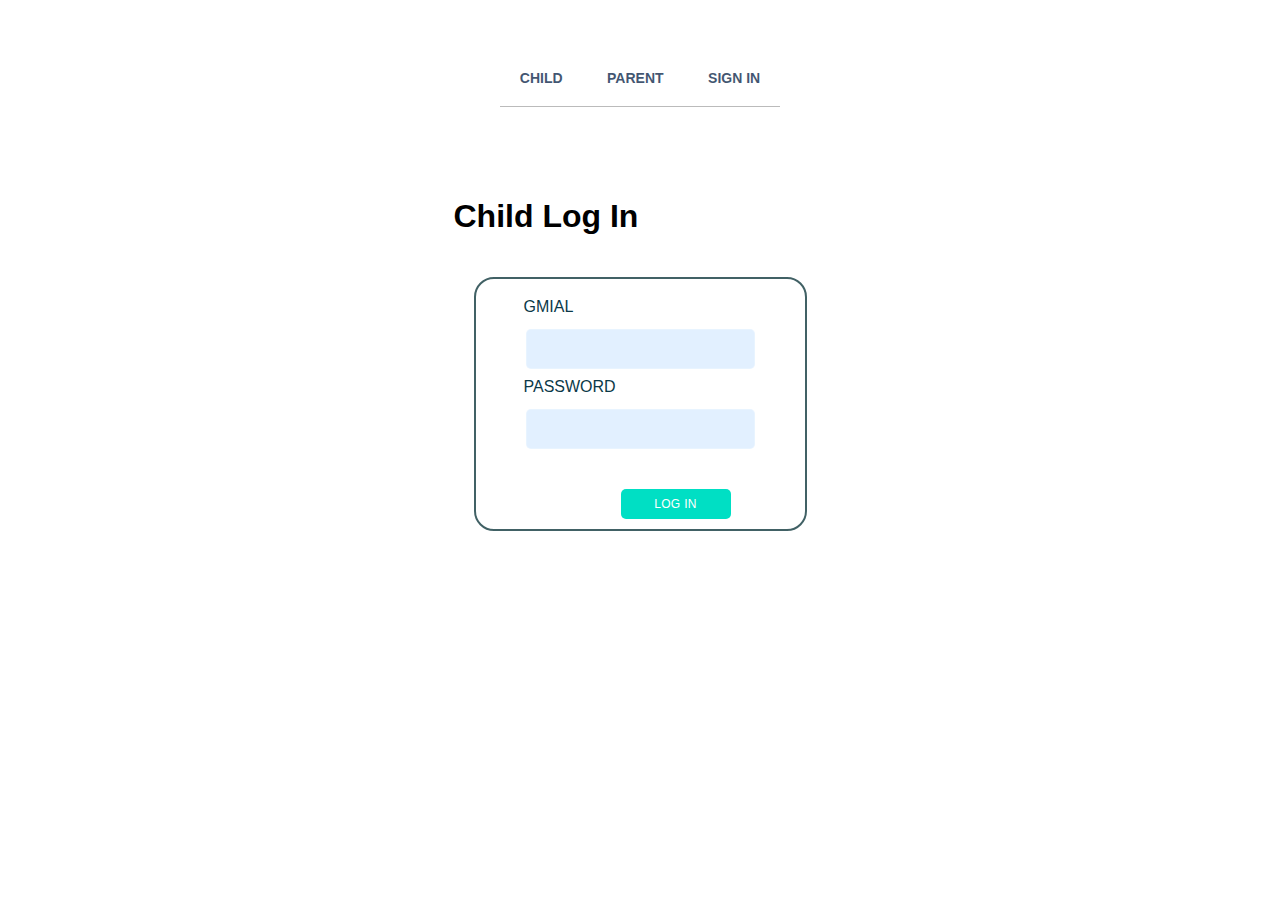
<file: child-login.html>
<!DOCTYPE html>
<html lang="en">

<head>
    <meta charset="UTF-8">
    <meta name="viewport" content="width=device-width, initial-scale=1.0">
    <title>Child Log In</title>
    <link rel="stylesheet" href="/styles.css">
</head>

<body>
    <header>


        <div class="navbar">
            <a class="nav-link nav-link-ltr" href="/index.html">child</a>
            <a class="nav-link nav-link-ltr" href="/parent.html">parent</a>
            <a class="nav-link nav-link-ltr" href="/child-signin.html">sign in </a>
        </div>


        </div>
    </header>

    <main>
        <section class="form-section">
            <h1>Child Log In</h1>


            <form id="childLoginForm">
                <div class="pers">
                    <div class="emai sign ">
                        <input type="email" name="email" required="required" id="childLoginEmail">
                        <span for="email" for="childLoginEmail">gmial</span>
                    </div>
                    <div class="password sign">
                        <input type="password" name="password" required="required" id="childLoginPassword">
                        <span for="childLoginPassword">password</span>
                    </div>
                    <button type="submit" class="submit-button">
                        log in
                    </button>

                </div>
            </form>
        </section>
    </main>

    <script src="/script.js"></script>
</body>

</html>
</file>
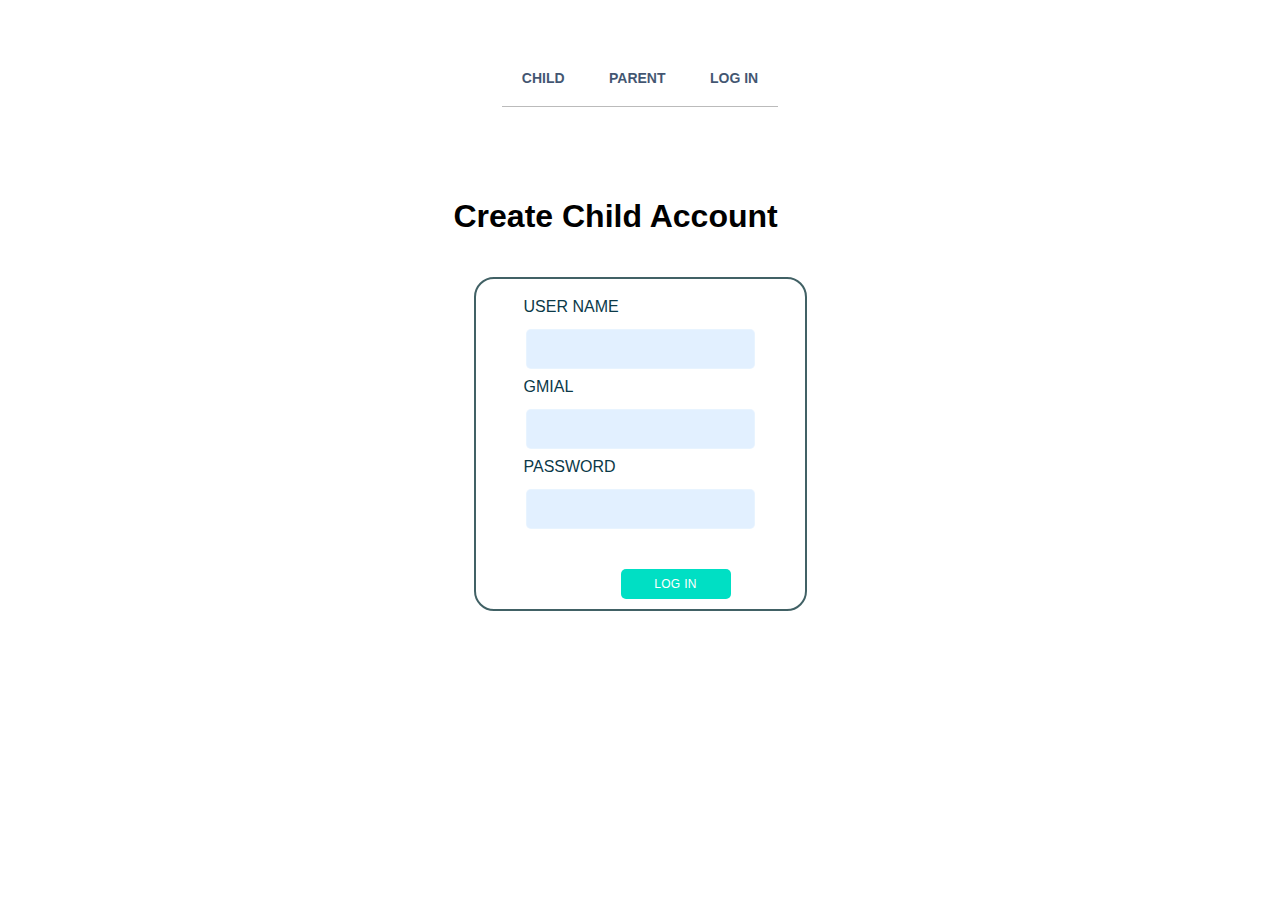
<file: child-signin.html>
<!DOCTYPE html>
<html lang="en">

<head>
    <meta charset="UTF-8">
    <meta name="viewport" content="width=device-width, initial-scale=1.0">
    <title>Child Sign In</title>
    <link rel="stylesheet" href="/styles.css">
</head>

<body>
    <header>
        <div class="navbar">
            <a class="nav-link nav-link-ltr" href="/index.html">child</a>
            <a class="nav-link nav-link-ltr" href="/parent.html">parent</a>
            <a class="nav-link nav-link-ltr" href="/child-login.html">log in </a>
        </div>
    </header>

    <main>
        <section class="form-section">
            <h1>Create Child Account</h1>
        
        
        
        
        
        
        





            <form id="childSignInForm">
                <div class="pers">
                        <div class="username sign ">
                            <input type="user name" name="user name" required="required" id="childName">
                            <span for="user name" >user name</span>
                        </div>
                        <div class="emai sign ">
                            <input type="email" name="email" required="required" id="childEmail" >
                            <span for="email" for="parentLoginEmail">gmial</ span>
                        </div>

                        <div class="password sign">
                            <input type="password" name="password" required="required" id="childPassword">
                            <span for="parentLoginPassword">password
                                </span>
                        </div>
                        <button type="submit" class="submit-button">
                            log in
                        </button>
                
                </div>
                    </form>
        </section>
    </main>

    <script src="/script.js"></script>
</body>

</html>
</file>
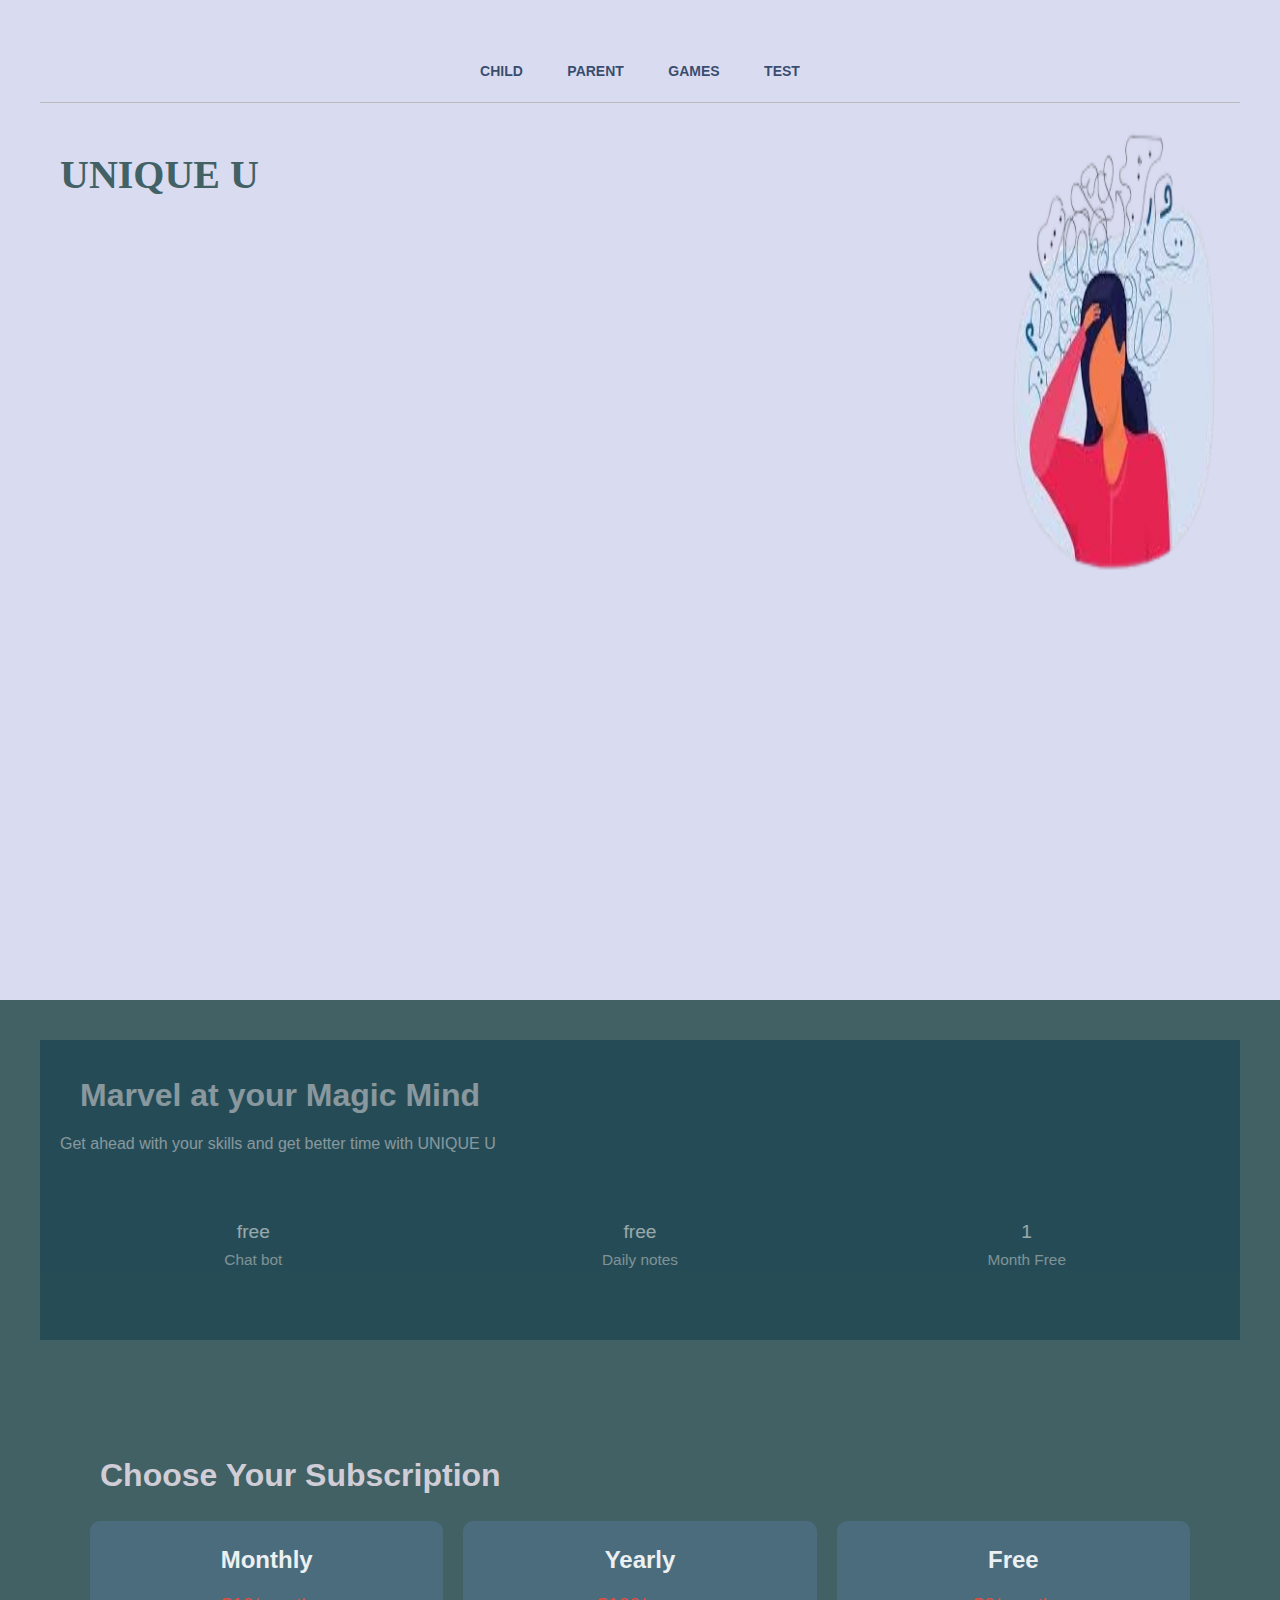
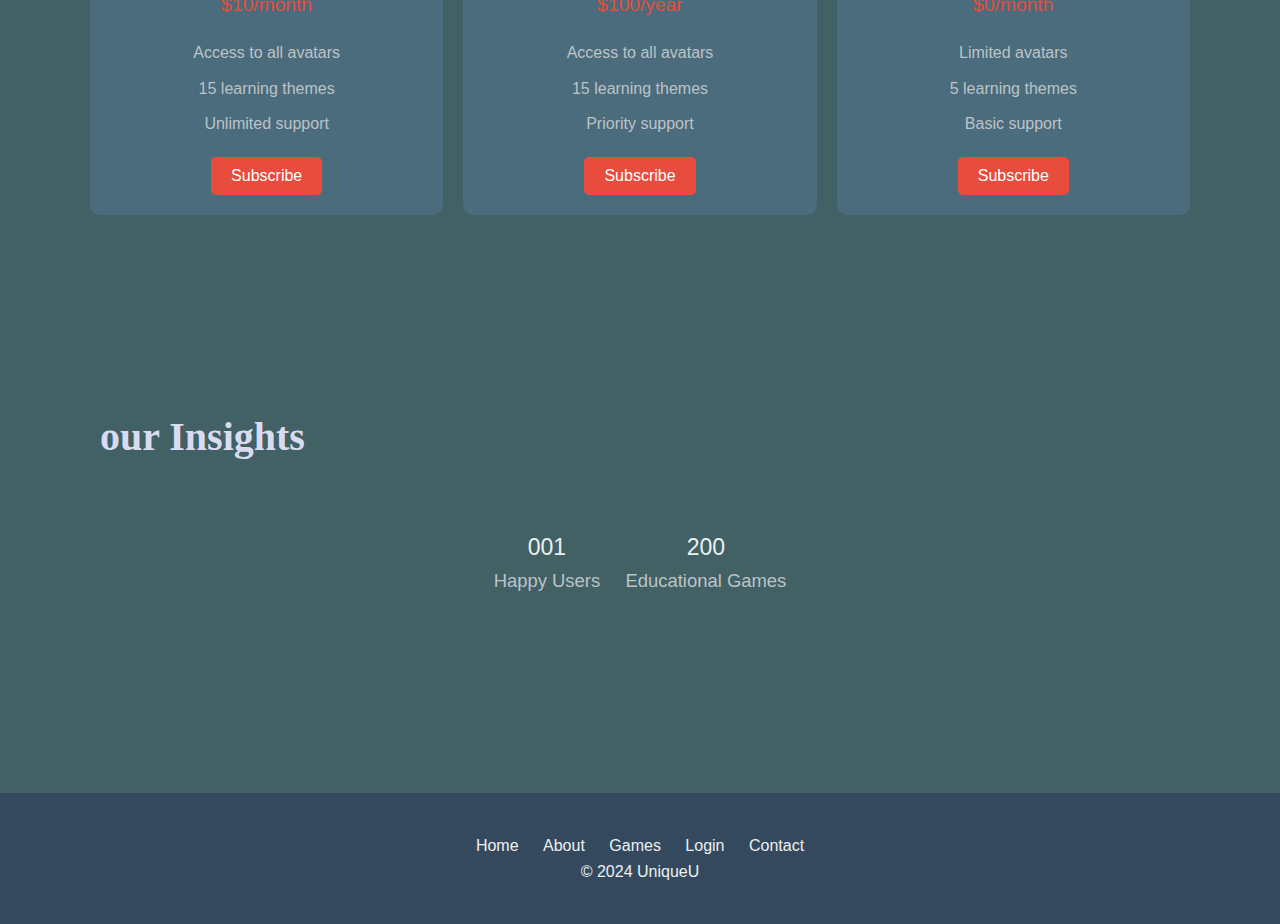
<file: home.html>
<!DOCTYPE html>
<html lang="en">

<head>
    <meta charset="UTF-8">
    <meta name="viewport" content="width=device-width, initial-scale=1.0">
    <title>UniqueU</title>
    <link rel="stylesheet" href="home style.css">
</head>

<body>
    <header>

        <div class="navbar">
            <a class="nav-link nav-link-ltr" href="/index.html">child</a>
            <a class="nav-link nav-link-ltr" href="/parent.html">parent</a>
            <a class="nav-link nav-link-ltr" href="#">Games</a>
            <a class="nav-link nav-link-ltr" href="#">test</a>
        </div>


        <h1>UNIQUE U </h1>
        <img src="/images-removebg-preview.png" alt="">
    </header>
    <main>
        <section class="intro">
            <h2>Marvel at your Magic Mind</h2>
            <p>Get ahead with your skills and get better time with UNIQUE U </p>
            <div class="stats">
                <div>free <span>Chat bot</span></div>
                <div>free <span>Daily notes</span></div>
                <div>1 <span>Month Free</span></div>
            </div>
        </section>
        <section class="subscription-selection">
            <h2>Choose Your Subscription</h2>
            <div class="subscriptions">
                <div class="card">
                    <h3>Monthly</h3>
                    <p>$10/month</p>
                    <ul>
                        <li>Access to all avatars</li>
                        <li>15 learning themes</li>
                        <li>Unlimited support</li>
                    </ul>
                    <button class="subscribe">Subscribe</button>
                </div>
                <div class="card">
                    <h3>Yearly</h3>
                    <p>$100/year</p>
                    <ul>
                        <li>Access to all avatars</li>
                        <li>15 learning themes</li>
                        <li>Priority support</li>
                    </ul>
                    <button class="subscribe">Subscribe</button>
                </div>
                <div class="card">
                    <h3>Free</h3>
                    <p>$0/month</p>
                    <ul>
                        <li>Limited avatars</li>
                        <li>5 learning themes</li>
                        <li>Basic support</li>
                    </ul>
                    <button class="subscribe">Subscribe</button>
                </div>
            </div>
        </section>
        <section class="stats-summary">
            <h1>
                our Insights
            </h1>
            <div>
                <div>001 <span>Happy Users</span></div>
                <div>200 <span>Educational Games</span></div>
            </div>
        </section>
    </main>
    <footer>
        <nav>
            <ul>
                <li>Home</li>
                <li>About</li>
                <li>Games</li>
                <li>Login</li>
                <li>Contact</li>
            </ul>
        </nav>
        <p>&copy; 2024 UniqueU</p>
    </footer>
</body>

</html>
</file>
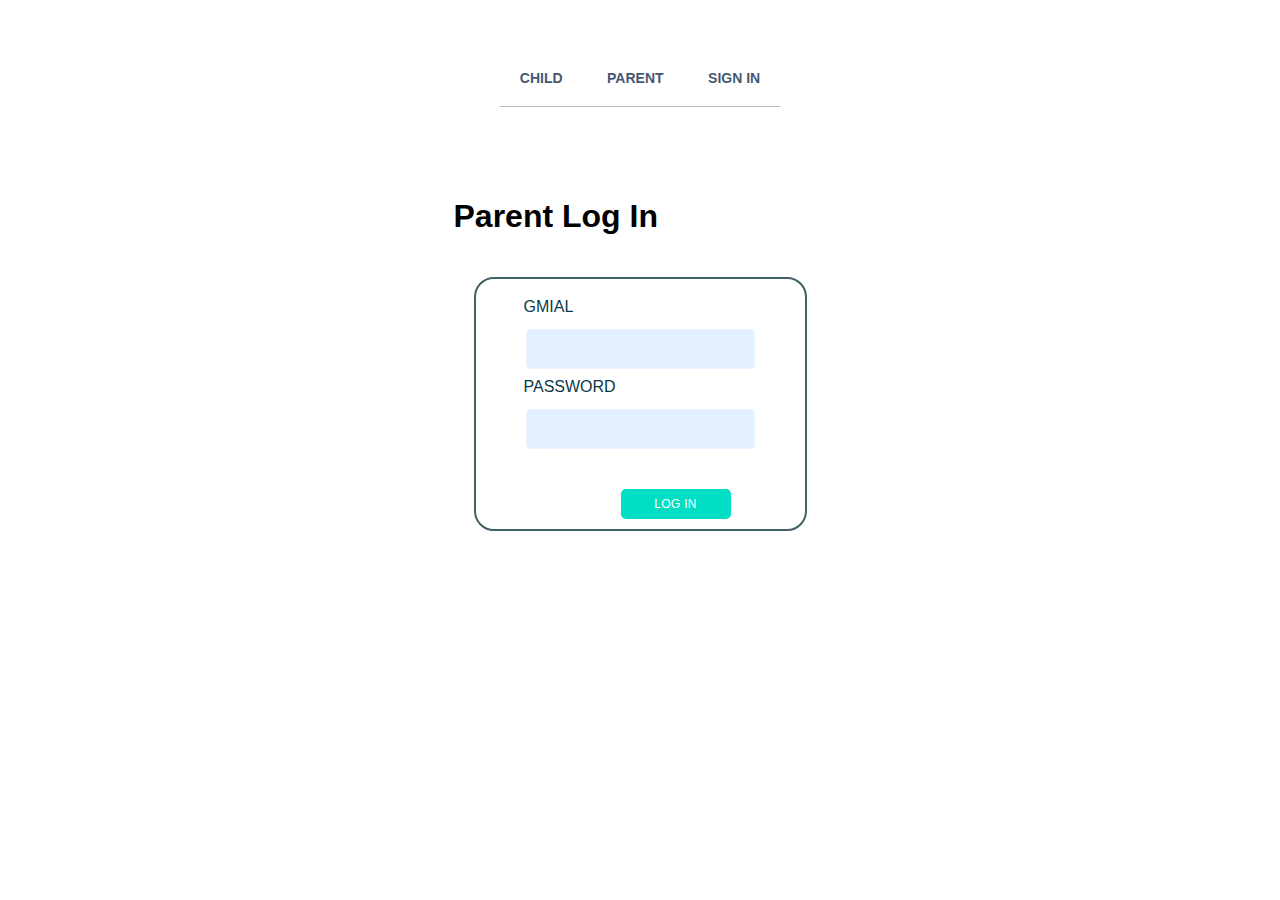
<file: parent-login.html>
<!DOCTYPE html>
<html lang="en">

<head>
  <meta charset="UTF-8">
  <meta name="viewport" content="width=device-width, initial-scale=1.0">
  <title>Parent Log In</title>
  <link rel="stylesheet" href="/styles.css">
</head>

<body>
  <header>



    <div class="navbar">
      <a class="nav-link nav-link-ltr" href="/index.html">child</a>
      <a class="nav-link nav-link-ltr" href="/parent.html">parent</a>
      <a class="nav-link nav-link-ltr" href="/parent-signin.html">sign in </a>
    </div>



  </header>

  <main>
    <section class="form-section">
      <h1>Parent Log In</h1>
      <form id="parentLoginForm" >
        <div class="pers">
    
          
            <div class="emai sign ">
              <input type="email" name="email" required="required" id="parentLoginEmail">
              <span for="email" for="parentLoginEmail">gmial</span>
            </div>
            <div class="password sign">
              <input type="password" name="password" required="required" id="parentLoginPassword">
              <span for="parentLoginPassword">password</span>
            </div>
            <button type="submit" class="submit-button">
              log in
            </button>
        
        </div>
      </form>

    </section>
  </main>

  <script src="/script.js"></script>
</body>

</html>
</file>
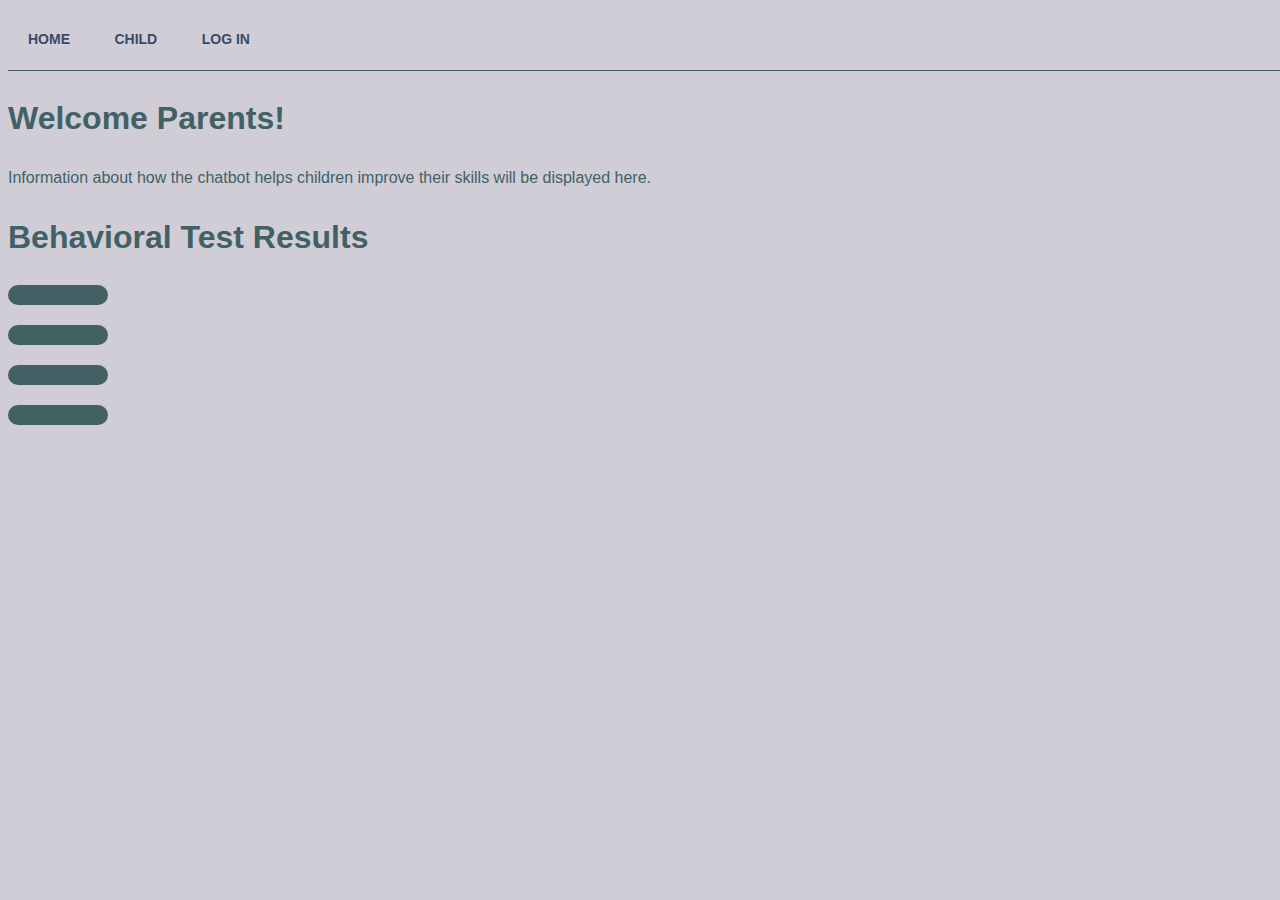
<file: parent.html>
<!DOCTYPE html>
<html lang="en">

<head>
    <meta charset="UTF-8">
    <meta name="viewport" content="width=device-width, initial-scale=1.0">
    <title>Parent Page</title>
    <link rel="stylesheet" href="parentStyle.css">
</head>

<body>
    <header>


        <div class="navbar">
            <a class="nav-link nav-link-ltr" href="/index.html"> home </a>
            <a class="nav-link nav-link-ltr" href="/index.html">child </a>

            <a class="nav-link nav-link-ltr" href="/parent-login.html">log in </a>


        </div>







    </header>

    <main>
        












<div class="container">
    <h1>Welcome Parents!</h1>
    <p>Information about how the chatbot helps children improve their skills will be displayed here.</p>
    <h1>Behavioral Test Results</h1>
    <div class="results-container">
        <div class="result">
            <h2 id="q1-result"></h2>
            <div class="line1"></div>
        </div>
        <div class="result">
            <h2 id="q2-result"></h2>
            <div class="line2"></div>
        </div>
        <div class="result">
            <h2 id="q3-result"></h2>
            <div class="line3"></div>
        </div>
        <div class="result">
            <h2 id="q4-result"></h2>
            <div class="line4"></div>
        </div>
    </div>
</div>








            </section>
    </main>

    <script src="/result.js"></script>
</body>

</html>
</file>
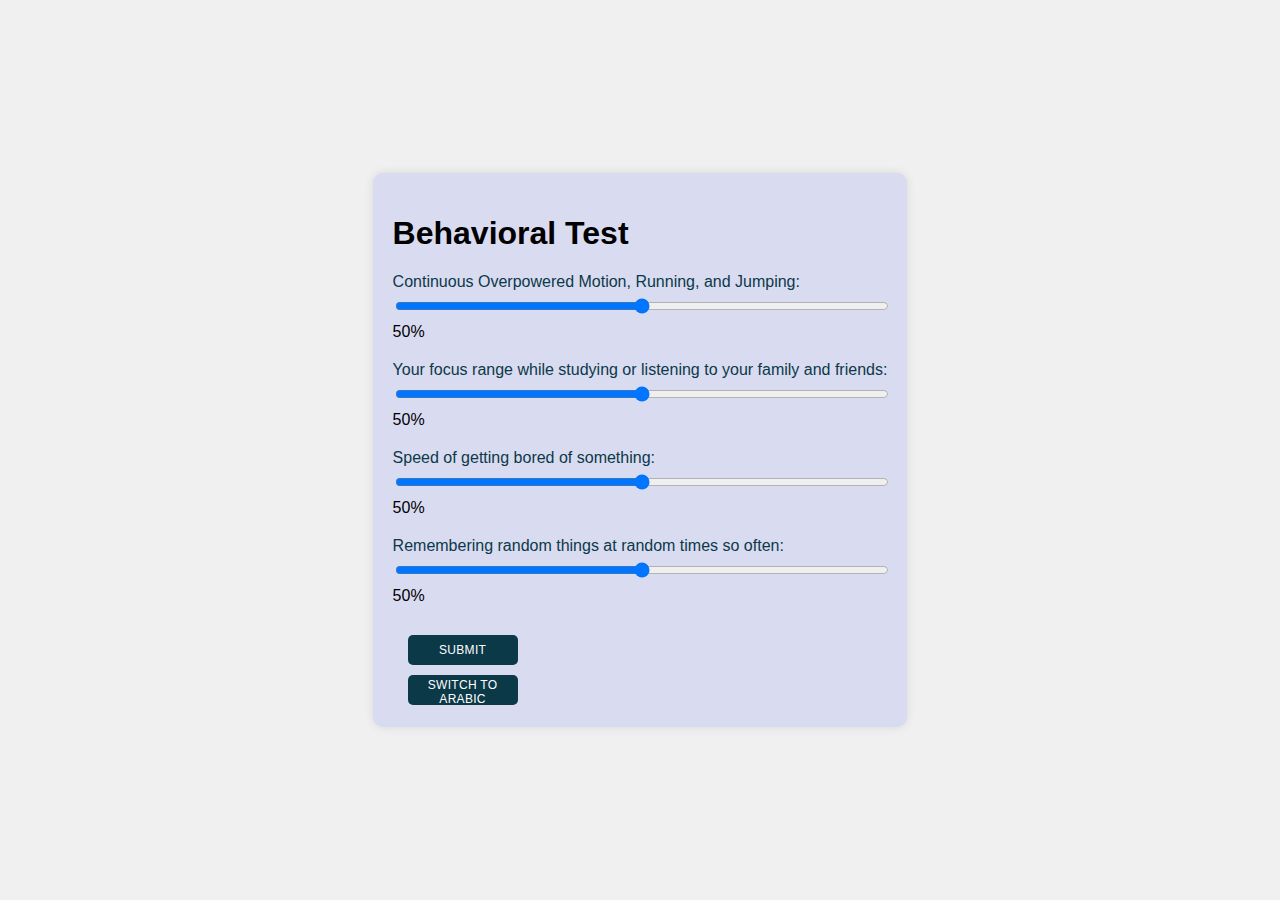
<file: test.html>
<!DOCTYPE html>
<html lang="en">

<head>
    <meta charset="UTF-8">
    <meta name="viewport" content="width=device-width, initial-scale=1.0">
    <title>Behavioral Test</title>
    <link rel="stylesheet" href="testStyle.css">
</head>

<body>
    <div class="container">
        <h1 id="title">Behavioral Test</h1>
        <form id="test-form">
            <div class="question">
                <label for="q1" id="q1-label">Continuous Overpowered Motion, Running, and Jumping:</label>
                <input type="range" id="q1" name="q1" min="0" max="100">
                <span id="q1-value">50%</span>
            </div>
            <div class="question">
                <label for="q2" id="q2-label">Your focus range while studying or listening to your family and
                    friends:</label>
                <input type="range" id="q2" name="q2" min="0" max="100">
                <span id="q2-value">50%</span>
            </div>
            <div class="question">
                <label for="q3" id="q3-label">Speed of getting bored of something:</label>
                <input type="range" id="q3" name="q3" min="0" max="100">
                <span id="q3-value">50%</span>
            </div>
            <div class="question">
                <label for="q4" id="q4-label">Remembering random things at random times so often:</label>
                <input type="range" id="q4" name="q4" min="0" max="100">
                <span id="q4-value">50%</span>
            </div>
            <button type="button" onclick="submitForm()">Submit</button>
        </form>
        <button id="toggle-language">Switch to Arabic</button>
    </div>
    <script>
        document.getElementById('q1').addEventListener('input', function () {
            document.getElementById('q1-value').textContent = this.value + '%';
        });
        document.getElementById('q2').addEventListener('input', function () {
            document.getElementById('q2-value').textContent = this.value + '%';
        });
        document.getElementById('q3').addEventListener('input', function () {
            document.getElementById('q3-value').textContent = this.value + '%';
        });
        document.getElementById('q4').addEventListener('input', function () {
            document.getElementById('q4-value').textContent = this.value + '%';
        });

        function submitForm() {
            const data = {
                q1: document.getElementById('q1').value,
                q2: document.getElementById('q2').value,
                q3: document.getElementById('q3').value,
                q4: document.getElementById('q4').value
            };

            localStorage.setItem('testData', JSON.stringify(data));
            window.location.href = 'parent.html';
        }

        document.getElementById('toggle-language').addEventListener('click', function () {
            const isEnglish = document.documentElement.lang === 'en';
            document.documentElement.lang = isEnglish ? 'ar' : 'en';
            document.getElementById('title').textContent = isEnglish ? 'اختبار السلوك' : 'Behavioral Test';
            document.getElementById('q1-label').textContent = isEnglish ? 'الحركة الزائدة و الجري و الطنتيط المستمر:' : 'Continuous Overpowered Motion, Running, and Jumping:';
            document.getElementById('q2-label').textContent = isEnglish ? 'تركيزك في المذاكرة او في كلام اصحابك و اهلك:' : 'Your focus range while studying or listening to your family and friends:';
            document.getElementById('q3-label').textContent = isEnglish ? 'سرعة الملل:' : 'Speed of getting bored of something:';
            document.getElementById('q4-label').textContent = isEnglish ? 'تذكر اشياء عشوائية في عقلك في اوقات عشوائية بشكل كبير:' : 'Remembering random things at random times so often:';
            this.textContent = isEnglish ? 'التبديل إلى الإنجليزية' : 'Switch to Arabic';
        });








    </script>
</body>

</html>
</file>
<file: styles.css>
body {
    font-family: Arial, sans-serif;
    margin: 0;
    padding: 0;
    box-sizing: border-box;
}

:root {
    --bg-color: #D9DBF1;
    --sec-color: #416165;
    --font-color: #0B3948;
    --secfont-color: #D0CDD7;
}

/* Header Styles */
header {


    text-align: center;
    display: flex;
    justify-content: center;
    margin: 50px;
}

header img {
    height: 50px;
}

.navbar {
    border-bottom: 1px solid #BBBBBB;
}

.nav-link {
    font-weight: bold;
    font-size: 14px;
    text-transform: uppercase;
    text-decoration: none;
    color: #031D44;
    padding: 20px 0px;
    margin: 0px 20px;
    display: inline-block;
    position: relative;
    opacity: 0.75;
}

.nav-link:hover {
    opacity: 1;
}

.nav-link::before {
    transition: 300ms;
    height: 5px;
    content: "";
    position: absolute;
    background-color: #031D44;
}

.nav-link-ltr::before {
    width: 0%;
    bottom: 10px;
}

.nav-link-ltr:hover::before {
    width: 100%;
}

.nav-link-fade-up::before {
    width: 100%;
    bottom: 5px;
    opacity: 0;
}

.nav-link-fade-up:hover::before {
    bottom: 10px;
    opacity: 1;
}

.nav-link-grow-up::before {
    height: 0%;
    width: 100%;
    bottom: 0px;
}

.nav-link-grow-up:hover::before {
    height: 5px;
}

main {
    padding: 20px;
}

/* 
sign in log in 
*/
/* Add to existing styles */























/* form style */

.pers {

    /* left: 10px; */
    margin-top: auto;
    margin: 20px;

}

.sign {
    position: relative;
    margin: 40px;
}

.pers input {
    padding: 10px;
    outline: none;
    color: var(--font-color);
    border-radius: 5px;
    background-color: #e2f0ff;
    border: 1px solid rgba(250, 255, 255, 0.25);
    font-size: 1em;
    transition: 0.5s;
}

.pers span {
    position: absolute;
    top: -34px;
    left: -5px;
    padding: 3px;
    pointer-events: none;
    font-size: 1em;
    color: var(--font-color);
    text-transform: uppercase;
    transition: 0.5s;

}


.pers input:valid~span,
.pers input:focus~span {
    color: #00dfc4;
    transform: translate(12px) translateY(24px);
    padding: 0 10px;
    font-size: 0.65em;
    background-color: #1b2530;
    border-left: 1px solid #00dfc4;
    border-right: 1px solid #00dfc4;
    letter-spacing: 0.2em;
}

.pers input:valid,
.pers input:focus {
    border: 1px solid #00dfc4;
}

.submit-button {
    background-color: #00dfc4;
    color: white;
    padding: 3px;
    text-transform: uppercase;
    text-align: center;
    font-size: 12px;
    outline: none;
    text-decoration: none;
    border: #00dfc4;
    width: 110px;
    height: 30px;
    letter-spacing: 0.3px;
    border-radius: 5px;
    outline: none;
    margin-left: 135px;

}

.pers {
    border: solid 2px var(--sec-color);
    border-radius: 20px;
    padding: 10px;

}

.form-section {
    display: grid;
    justify-content: center;
}
</file>
<file: testStyle.css>
body {
    font-family: Arial, sans-serif;
    margin: 0;
    padding: 0;
    display: flex;
    justify-content: center;
    align-items: center;
    height: 100vh;
    background-color: #f0f0f0;
}

:root {
    --bg-color: #D9DBF1;
    --sec-color: #416165;
    --font-color: #0B3948;
    --secfont-color: #D0CDD7;
}

.container {
    background: var(--bg-color);
    padding: 20px;
    border-radius: 10px;
    box-shadow: 0 0 10px rgba(0, 0, 0, 0.1);
}

.question {
    margin-bottom: 20px;
}

label {
    display: block;
    margin-bottom: 5px;
    color: var(--font-color);
}

input[type="range"] {
    width: 100%;
}

span {
    display: block;
    margin-top: 5px;
}

button {
    padding: 10px 15px;
    margin-top: 10px;


    background-color: var(--font-color);
    color: white;
    padding: 3px;
    text-transform: uppercase;
    text-align: center;
    font-size: 12px;
    outline: none;
    text-decoration: none;
    border: #00dfc4;
    width: 110px;
    height: 30px;
    letter-spacing: 0.3px;
    border-radius: 5px;
    outline: none;
    margin-left: 15px;



}
</file>
<file: home style.css>
/* General Reset and Base Styles */
* {
    box-sizing: border-box;
    margin: 0;
    padding: 0;
}

body {
    font-family: Arial, sans-serif;
    background-color: #2C3E50;
    color: #ECF0F1;
    line-height: 1.6;
    overflow-x: hidden;
    width: 100%;
}

:root {
    --bg-color: #D9DBF1;
    --sec-color: #416165;
    --font-color: #0B3948;
    --secfont-color: #D0CDD7;
}
/* Header Styles */
header {
    background-color: var(--bg-color);
    padding: 20px;
    text-align: center;
    display: grid;
    grid-template-columns: 1fr 1fr;
    padding: 50px;
    height: 1000px;
}

.navbar {
    border-bottom: 1px solid #BBBBBB;
}

.nav-link {
    font-weight: bold;
    font-size: 14px;
    text-transform: uppercase;
    text-decoration: none;
    color: #031D44;
    padding: 20px 0px;
    margin: 0px 20px;
    display: inline-block;
    position: relative;
    opacity: 0.75;
}

.nav-link:hover {
    opacity: 1;
}

.nav-link::before {
    transition: 300ms;
    height: 5px;
    content: "";
    position: absolute;
    background-color: #031D44;
}

.nav-link-ltr::before {
    width: 0%;
    bottom: 10px;
}

.nav-link-ltr:hover::before {
    width: 100%;
}

.nav-link-fade-up::before {
    width: 100%;
    bottom: 5px;
    opacity: 0;
}

.nav-link-fade-up:hover::before {
    bottom: 10px;
    opacity: 1;
}

.nav-link-grow-up::before {
    height: 0%;
    width: 100%;
    bottom: 0px;
}

.nav-link-grow-up:hover::before {
    height: 5px;
}

header h1 {

    font-size: 2em;
    font-family: 'margarine';
    color: var(--sec-color);
    margin: 40px 20px;
    float: left;


}

header img {
    float: right;
    right: 10px;
    font-size: 1.5em;
    height: 486px;
    width: 500px;
}

/* Main Content Styles */
main {
    background-color: #416165;
}



.intro {

    background-color: #0B3948;
    opacity: 0.5;
    width: 100%;
    min-height: 300px;
    padding: 20px;
}

/*  */
/* section { */
/* margin-bottom: 40px; */
/* padding: 20px; */
/* background-color: #3C5662; */
/* border-radius: 10px; */
/* } */

section h2 {
    font-size: 1.5em;
    margin-bottom: 10px;
    color: var(--secfont-color);
    margin: 10px 20px;
}

section p {
    margin-bottom: 20px;
    color: var(--secfont-color);
}

.stats {
    display: flex;
    justify-content: space-around;
    flex-wrap: wrap;
    margin-top: 50px;

}

.stats-summary {
    display: grid;
    grid-template-rows: 1fr 1fr;
}

.stats-summary h1 {
    display: block;

    font-family: 'margarine';
    color: var(--bg-color);
    margin: 40px 20px;
    float: left;
    font-size: 250%;

}

.stats div, .stats-summary div {
    text-align: center;
    font-size: 1.2em;
    margin: 10px;
    flex: 1;
    min-width: 100px;
    display: inline-block;
}

.stats div span, .stats-summary div span {
    display: block;
    font-size: 0.8em;
    color: #BDC3C7;
}

.get-started {
    background-color: #E74C3C;
    color: white;
    padding: 10px 20px;
    border: none;
    cursor: pointer;
    font-size: 1em;
    display: block;
    margin: 0 auto;
    border-radius: 5px;
}


/* subscrebtion */

.subscription-selection .subscriptions {
    display: flex;
    justify-content: space-around;
    flex-wrap: wrap;
}

.subscription-selection .card {
    background-color: #4A6C7D;
    border-radius: 10px;
    padding: 20px;
    margin: 10px;
    flex: 1;
    min-width: 200px;
    text-align: center;
}

.subscription-selection .card h3 {
    font-size: 1.5em;
    margin-bottom: 10px;
    color: #ECF0F1;
}

.subscription-selection .card p {
    font-size: 1.2em;
    margin-bottom: 20px;
    color: #E74C3C;
}

.subscription-selection .card ul {
    list-style: none;
    padding: 0;
    margin-bottom: 20px;
    color: #BDC3C7;
}

.subscription-selection .card ul li {
    margin-bottom: 10px;
}

.subscribe {
    background-color: #E74C3C;
    color: white;
    padding: 10px 20px;
    border: none;
    cursor: pointer;
    font-size: 1em;
    border-radius: 5px;
}


/* Footer Styles */
footer {
    background-color: #34495E;
    padding: 20px;
    text-align: center;
}

footer nav ul {
    list-style: none;
}

footer nav ul li {
    display: inline;
    margin: 0 10px;
    color: #ECF0F1;
}

/* Responsive Design */
@media only screen and (max-width: 768px) {
    header h1 {
        font-size: 2.5em;
    }

    header img {
        width: 250px;
    }

    header {
        display: block;
    }


    header span {
        font-size: 2em;
    }

    .stats, .stats-summary {
        justify-content: space-between;
    }
}

@media only screen and (min-width: 1024px) {
    header, footer {
        padding: 40px;
    }

    header h1 {
        font-size: 2.5em;
    }

    header img {
        width: 250px;
    }

    header {
        display: block;
    }


    main {
        padding: 40px;
    }

    section {
        margin-bottom: 60px;
        padding: 40px;
    }

    section h2 {
        font-size: 2em;
    }

    .get-started {
        font-size: 1.2em;
    }
}
</file>
<file: parentStyle.css>
General Reset and Base Styles * {
    box-sizing: border-box;
    margin: 0;
    padding: 0;
}

body {
    font-family: Arial, sans-serif;
    background-color: var(--secfont-color);
    color: var(--sec-color);
    line-height: 1.6;
    overflow-x: hidden;
    width: 100%;
}

:root {
    --bg-color: #D9DBF1;
    --sec-color: #416165;
    --font-color: #0B3948;
    --secfont-color: #D0CDD7;
}

Header Styles header {
    background-color: var(--bg-color);
    padding: 20px;
    text-align: center;
    display: grid;
    grid-template-columns: 1fr 1fr;
    padding: 50px;
    height: 1000px;
}

.navbar {
    border-bottom: 1px solid var(--sec-color);
}

.nav-link {
    font-weight: bold;
    font-size: 14px;
    text-transform: uppercase;
    text-decoration: none;
    color: #031D44;
    padding: 20px 0px;
    margin: 0px 20px;
    display: inline-block;
    position: relative;
    opacity: 0.75;
}

.nav-link:hover {
    opacity: 1;
}

.nav-link::before {
    transition: 300ms;
    height: 5px;
    content: "";
    position: absolute;
    background-color: #031D44;
}

.nav-link-ltr::before {
    width: 0%;
    bottom: 10px;
}

.nav-link-ltr:hover::before {
    width: 100%;
}

.nav-link-fade-up::before {
    width: 100%;
    bottom: 5px;
    opacity: 0;
}

.nav-link-fade-up:hover::before {
    bottom: 10px;
    opacity: 1;
}

.nav-link-grow-up::before {
    height: 0%;
    width: 100%;
    bottom: 0px;
}

.nav-link-grow-up:hover::before {
    height: 5px;
}

header h1 {

    font-size: 2em;
    font-family: 'margarine';
    color: var(--sec-color);
    margin: 40px 20px;
    float: left;


}







.question {
    margin-bottom: 20px;
}

label {
    display: block;
    margin-bottom: 5px;
}

input[type="range"] {
    width: 100%;
}

span {
    display: block;
    margin-top: 5px;
}

button {
    padding: 10px 15px;
    margin-top: 10px;
}

.slides-container {
    display: none;
}

.slide {
    display: none;
}

.slide.active {
    display: block;
}

.line1 , .line2 , .line3 , .line4 {
    background-color: var(--sec-color);
    width: 100px;
    height: 20px;
    border-radius: 20px;
}
</file>
